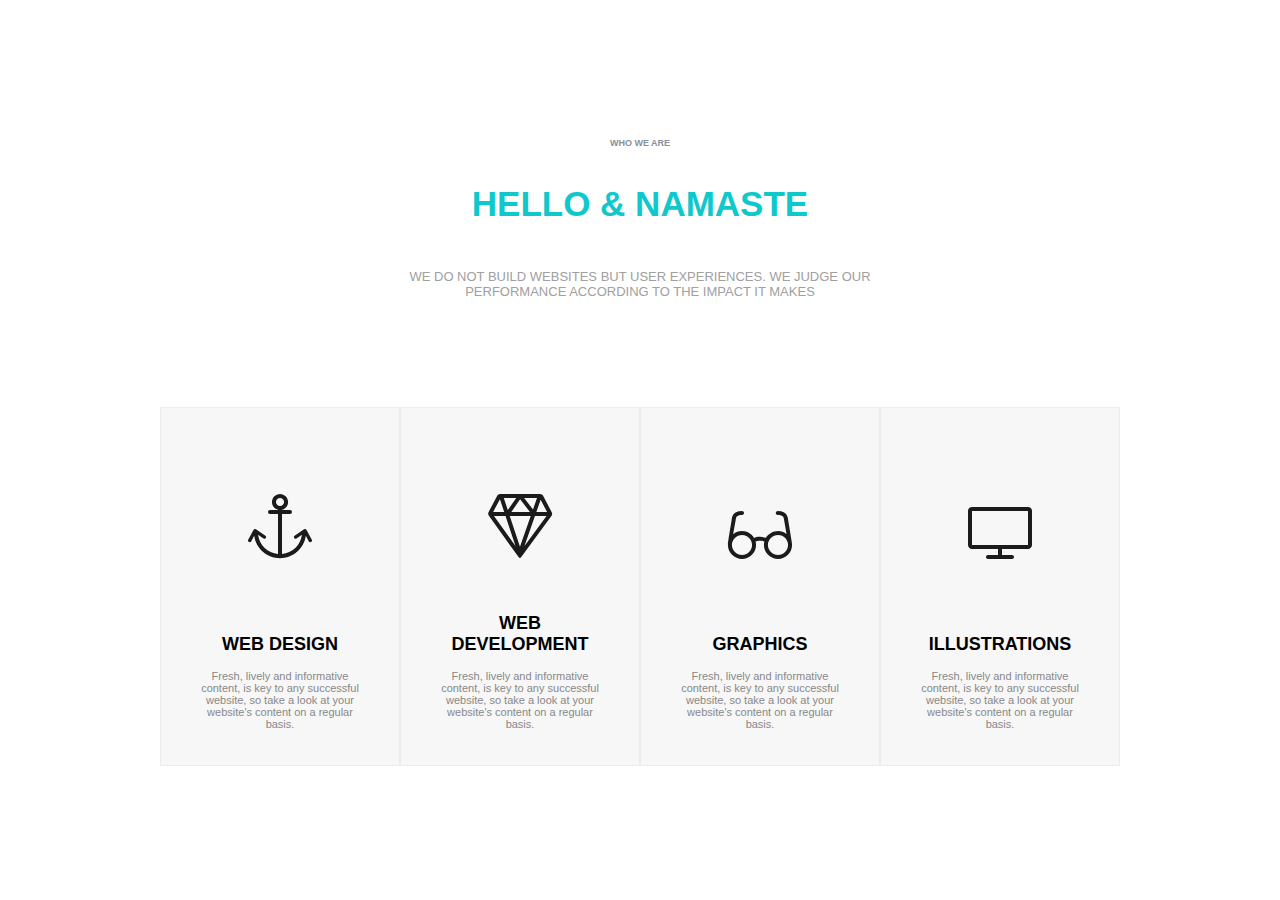
<file: 7.1 Namaste/index.html>
<!DOCTYPE html>
<html lang="en">

<head>
    <meta charset="UTF-8">
    <meta name="viewport" content="width=device-width, initial-scale=1.0">
    <title>Document</title>
    <link rel="stylesheet" href="style.css">
</head>

<body>

    <div class="main">
        <h6 class="upper">who we are</h6>
        <h1 class="upper">hello & namaste</h1>
        <div class="upper header_text">We do not build websites but user experiences.
            We judge our performance according to the impact it makes
        </div>
        <div class="col_container">
            <div class="col">
                <svg xmlns="http://www.w3.org/2000/svg" xmlns:xlink="http://www.w3.org/1999/xlink" width="66px"
                    height="66px">
                    <path fill-rule="evenodd" fill="rgb(27, 27, 27)"
                        d="M64.317,48.833 L63.747,49.047 C63.067,49.483 62.231,49.086 61.825,48.388 L58.822,42.812 C56.990,55.609 46.008,65.191 32.999,65.191 C19.983,65.191 9.011,55.607 7.182,42.804 L4.175,48.388 C3.769,49.086 2.933,49.483 2.253,49.047 L1.682,48.833 C1.002,48.395 0.780,47.476 1.186,46.777 L6.328,37.321 C6.335,37.309 6.334,37.295 6.341,37.283 L6.709,36.650 C6.913,36.300 7.236,36.073 7.595,35.988 C7.952,35.900 8.345,35.954 8.683,36.173 L9.299,36.569 C9.311,36.576 9.317,36.587 9.330,36.596 L18.429,42.741 C19.109,43.177 19.331,44.096 18.926,44.796 L18.516,45.247 C18.110,45.946 17.187,45.974 16.507,45.537 L11.072,41.842 C12.364,52.216 20.737,60.174 30.999,61.098 L30.999,21.000 L23.000,21.000 C21.895,21.000 21.000,20.104 21.000,19.000 C21.000,17.895 21.895,17.000 23.000,17.000 L31.107,17.000 C31.124,16.945 31.120,16.883 31.140,16.830 C27.601,15.978 24.969,12.800 24.969,9.000 C24.969,4.547 28.578,0.937 33.032,0.937 C37.485,0.937 41.094,4.547 41.094,9.000 C41.094,12.822 38.432,16.015 34.862,16.846 C34.881,16.894 34.877,16.950 34.892,17.000 L43.000,17.000 C44.104,17.000 45.000,17.895 45.000,19.000 C45.000,20.104 44.104,21.000 43.000,21.000 L34.999,21.000 L34.999,61.098 C45.263,60.174 53.646,52.212 54.934,41.837 L49.493,45.537 C48.813,45.974 47.889,45.946 47.484,45.247 L47.074,44.796 C46.669,44.096 46.891,43.177 47.571,42.741 L56.670,36.596 C56.683,36.587 56.689,36.576 56.701,36.569 L57.317,36.173 C57.655,35.954 58.048,35.900 58.404,35.988 C58.764,36.073 59.087,36.300 59.291,36.650 L59.659,37.283 C59.666,37.295 59.664,37.309 59.672,37.321 L64.814,46.777 C65.220,47.476 64.998,48.395 64.317,48.833 ZM37.094,9.000 C37.094,6.759 35.272,4.937 33.032,4.937 C30.791,4.937 28.969,6.759 28.969,9.000 C28.969,11.240 30.791,13.062 33.032,13.062 C35.272,13.062 37.094,11.240 37.094,9.000 Z" />
                </svg>
                <h2 class="upper"><br>web design</h2>
                <div class="description">Fresh, lively and informative content,
                    is key to any successful website, so take a look at your
                    website's content on a regular basis. </div>
            </div>
            <div class="col">
                <svg xmlns="http://www.w3.org/2000/svg" xmlns:xlink="http://www.w3.org/1999/xlink" width="65px"
                    height="66px">
                    <path fill-rule="evenodd" fill="rgb(27, 27, 27)"
                        d="M63.581,22.849 L33.087,64.365 C32.762,64.806 32.338,65.027 31.915,65.027 C31.487,65.027 31.059,64.800 30.737,64.351 L0.735,22.529 C0.094,21.634 -0.009,20.109 0.508,19.138 L9.227,2.746 C9.745,1.775 11.067,0.980 12.167,0.980 L31.928,0.980 C31.946,0.979 31.963,0.973 31.981,0.972 C32.003,0.972 32.024,0.979 32.046,0.980 L52.167,0.980 C53.266,0.980 54.585,1.777 55.094,2.751 L63.837,19.466 C64.346,20.441 64.231,21.962 63.581,22.849 ZM58.525,22.976 L46.952,22.976 L36.462,53.011 L58.525,22.976 ZM31.962,53.761 L42.713,22.976 L21.746,22.976 L31.962,53.761 ZM41.931,18.976 L32.122,6.345 L23.329,18.976 L41.931,18.976 ZM27.475,52.943 L17.530,22.976 L5.978,22.976 L27.475,52.943 ZM11.946,6.151 L5.125,18.976 L16.202,18.976 L11.946,6.151 ZM19.785,17.068 L28.200,4.980 L15.773,4.980 L19.785,17.068 ZM36.126,4.980 L45.006,16.412 L48.998,4.980 L36.126,4.980 ZM52.640,6.689 L48.349,18.976 L59.066,18.976 L52.640,6.689 Z" />
                </svg>
                <h2 class="upper">web development</h2>
                <div class="description">Fresh, lively and informative content,
                    is key to any successful website, so take a look at your
                    website's content on a regular basis. </div>
            </div>
            <div class="col">
                <svg xmlns="http://www.w3.org/2000/svg" xmlns:xlink="http://www.w3.org/1999/xlink" width="66px"
                    height="49px">
                    <path fill-rule="evenodd" fill="rgb(27, 27, 27)"
                        d="M65.010,34.358 C65.019,34.565 65.041,34.768 65.041,34.977 C65.041,42.686 58.791,48.936 51.082,48.936 C43.373,48.936 36.914,42.686 36.914,34.977 C36.914,33.789 37.084,32.642 37.372,31.541 C36.508,31.235 34.989,30.833 32.978,30.833 C30.918,30.833 29.436,31.274 28.615,31.603 C28.884,32.685 29.043,33.812 29.043,34.977 C29.043,42.686 22.793,48.936 15.084,48.936 C7.375,48.936 0.916,42.686 0.916,34.977 C0.916,34.684 0.943,34.397 0.961,34.108 C0.923,33.928 0.900,33.742 0.914,33.549 C0.975,32.684 4.027,13.717 4.537,10.661 C4.586,10.368 4.625,10.055 4.668,9.727 C5.061,6.655 5.795,0.938 15.010,0.938 C16.115,0.938 17.010,1.833 17.010,2.938 C17.010,4.043 16.115,4.938 15.010,4.938 C9.314,4.938 9.014,7.276 8.635,10.237 C8.586,10.616 8.539,10.979 8.482,11.317 C8.244,12.754 7.146,18.507 6.219,24.133 C8.662,22.188 11.755,21.018 15.084,21.018 C20.207,21.018 24.673,23.787 27.101,27.901 C28.321,27.404 30.294,26.833 32.978,26.833 C35.701,26.833 37.739,27.399 38.940,27.853 C41.437,23.765 45.979,21.018 51.082,21.018 C54.260,21.018 57.181,22.092 59.527,23.881 C58.612,18.326 57.552,12.725 57.318,11.317 C57.262,10.979 57.215,10.616 57.166,10.237 C56.787,7.276 56.486,4.938 50.791,4.938 C49.686,4.938 48.791,4.043 48.791,2.938 C48.791,1.833 49.686,0.938 50.791,0.938 C60.006,0.938 60.740,6.655 61.133,9.727 C61.176,10.055 61.215,10.368 61.264,10.661 C61.773,13.717 65.025,32.809 65.086,33.675 C65.103,33.912 65.071,34.141 65.010,34.358 ZM15.084,25.018 C9.572,25.018 4.916,29.579 4.916,34.977 C4.916,40.376 9.572,44.936 15.084,44.936 C20.576,44.936 25.043,40.469 25.043,34.977 C25.043,29.485 20.576,25.018 15.084,25.018 ZM61.014,34.438 C60.955,34.286 60.910,34.127 60.898,33.960 C60.873,33.609 60.839,33.225 60.798,32.816 C59.808,28.361 55.831,25.018 51.082,25.018 C45.570,25.018 40.914,29.579 40.914,34.977 C40.914,40.376 45.570,44.936 51.082,44.936 C56.574,44.936 61.041,40.469 61.041,34.977 C61.041,34.795 61.023,34.618 61.014,34.438 Z" />
                </svg>
                <h2 class="upper"><br>graphics</h2>
                <div class="description">Fresh, lively and informative content,
                    is key to any successful website, so take a look at your
                    website's content on a regular basis. </div>
            </div>
            <div class="col">
                <svg xmlns="http://www.w3.org/2000/svg" xmlns:xlink="http://www.w3.org/1999/xlink" width="64px"
                    height="53px">
                    <path fill-rule="evenodd" fill="rgb(27, 27, 27)"
                        d="M60.000,42.987 L34.000,42.987 L34.000,49.000 L44.000,49.000 C45.105,49.000 46.000,49.895 46.000,51.000 C46.000,52.104 45.105,52.999 44.000,52.999 L20.000,52.999 C18.895,52.999 18.000,52.104 18.000,51.000 C18.000,49.895 18.895,49.000 20.000,49.000 L30.000,49.000 L30.000,42.987 L4.000,42.987 C1.801,42.987 -0.000,41.187 -0.000,38.987 L-0.000,4.976 C-0.000,2.777 1.801,0.976 4.000,0.976 L60.000,0.976 C62.199,0.976 64.000,2.777 64.000,4.976 L64.000,38.987 C64.000,41.187 62.199,42.987 60.000,42.987 ZM60.000,4.976 L4.000,4.976 L4.000,38.987 L60.000,38.987 L60.000,4.976 Z" />
                </svg>
                <h2 class="upper"><br>illustrations</h2>
                <div class="description">Fresh, lively and informative content,
                    is key to any successful website, so take a look at your
                    website's content on a regular basis. </div>
            </div>
        </div>
    </div>

</body>

</html>
</file>
<file: 7.1 Namaste/style.css>
*{
    font-family: Arial, Helvetica, sans-serif;
    text-align: center;
}

.main{
    display: inline-block;
    margin-left: auto;
    margin-right: auto;
    margin-top: 130px;
    width: 960px;
    max-width: 100%;
}

.upper{
    text-transform: uppercase;
}

h6{
     color: #898F99;
     font-size: 9px;
     margin: 0;
}

h1{
    color: #0EC8CB;
    font-size: 35px;
    margin-top: 36px;
    margin-bottom: 45px;
}

.header_text{
    color: #A0A0A0;
    font-size: 13px;
    width: 520px;
    max-width: 100%;
    margin-bottom: 108px;
    margin-left: auto;
    margin-right: auto;
}

.col_container{
    width: 960px;
    margin-left: auto;
    margin-right: auto;
    display: table;
}

.col{
    display: table-cell;
    box-sizing: border-box;
    width: 24%;
    margin: 0;
    margin-left: auto;
    margin-right: auto;
    margin-bottom: 85px;
    background-color: #F7F7F7;
    padding: 35px;
    border-style: solid;
    border-color: #ECECEC;
    border-width: 1px;
}

svg{

    margin-top: 50px;
    margin-bottom: 35px;
}

.description{
    font-size: 11px;
    color: #888888;
}
.col:hover{
    background-color: #0EC8CB;   
}

.col:hover *{
    color: white;
}

.col:hover>svg>path{
    fill:white;
}

h2{
    font-size: 18px;
}
</file>
